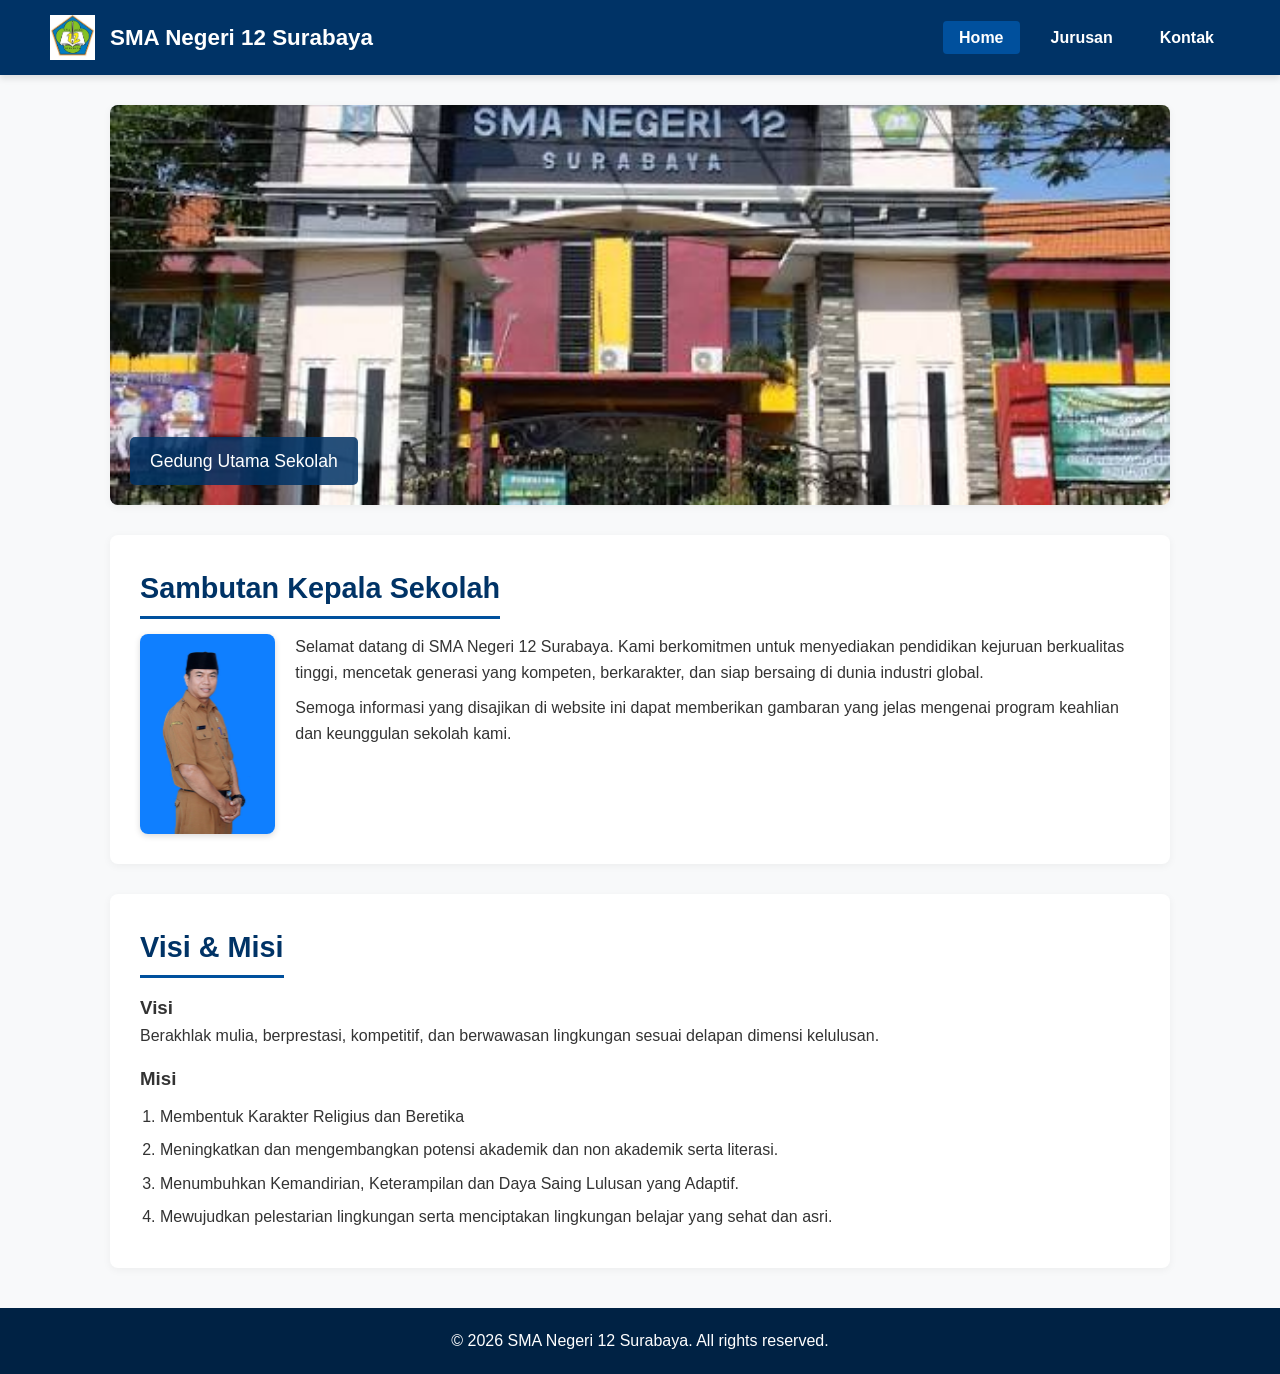
<file: index.html>
<!DOCTYPE html>
<html lang="id">
<head>
    <meta charset="UTF-8">
    <meta name="viewport" content="width=device-width, initial-scale=1.0">
    <title>Beranda - SMA Negeri 12 Surabaya</title>
    <link rel="stylesheet" href="style.css">
</head>
<body>

    <header>
        <div class="logo-container">
            <img src="aset\images (2).jpg" alt="Logo Sekolah" class="logo-img">
            <span class="school-name">SMA Negeri 12 Surabaya</span>
        </div>
        <nav>
            <ul>
                <li><a href="index.html" class="active">Home</a></li>
                <li><a href="jurusan.html">Jurusan</a></li>
                <li><a href="kontak.html">Kontak</a></li>
            </ul>
        </nav>
    </header>

    <div class="container">
        <section class="section carousel-section">
            <div class="carousel-container">
                <div class="carousel-track">
                    <div class="carousel-slide">
                        <img src="aset\images (3).jpg" alt="Gedung Sekolah">
                        <div class="carousel-caption">Gedung Utama Sekolah</div>
                    </div>
                    <div class="carousel-slide">
                        <img src="aset\2-89.jpg" alt="Kegiatan Siswa">
                        <div class="carousel-caption">Siswa SMA Negeri 12 Surabaya</div>
                    </div>
                    <div class="carousel-slide">
                        <img src="aset\IMG_4252.JPG-1-scaled-e1769070653932.jpeg" alt="Guru dan Osis">
                        <div class="carousel-caption">Bapak Ibu Guru beserta Osis MPK</div>
                    </div>
                </div>
            </div>
        </section>

        <section class="section">
            <h2>Sambutan Kepala Sekolah</h2>
            <div class="sambutan-content">
                <img src="aset\WhatsApp-Image-2026-02-06-at-14.35.43.jpeg" alt="Foto Kepala Sekolah" class="kepala-img">
                <div>
                    <p>Selamat datang di SMA Negeri 12 Surabaya. Kami berkomitmen untuk menyediakan pendidikan kejuruan berkualitas tinggi, mencetak generasi yang kompeten, berkarakter, dan siap bersaing di dunia industri global.</p>
                    <p style="margin-top: 10px;">Semoga informasi yang disajikan di website ini dapat memberikan gambaran yang jelas mengenai program keahlian dan keunggulan sekolah kami.</p>
                </div>
            </div>
        </section>

        <!-- Section 3: Visi & Misi -->
        <section class="section">
            <h2>Visi & Misi</h2>
            <h3>Visi</h3>
            <p>Berakhlak mulia, berprestasi, kompetitif, dan berwawasan lingkungan sesuai delapan dimensi kelulusan.</p>
            
            <h3 style="margin-top: 15px;">Misi</h3>
            <ol class="visi-misi-list">
                <li>Membentuk Karakter Religius dan Beretika</li>
                <li>Meningkatkan dan mengembangkan potensi akademik dan non akademik serta literasi.</li>
                <li>Menumbuhkan Kemandirian, Keterampilan dan Daya Saing Lulusan yang Adaptif.</li>
                <li>Mewujudkan pelestarian lingkungan serta menciptakan lingkungan belajar yang sehat dan asri.</li>
            </ol>
        </section>
    </div>

    <footer>
        <p>&copy; 2026 SMA Negeri 12 Surabaya. All rights reserved.</p>
    </footer>

</body>
</html>
</file>
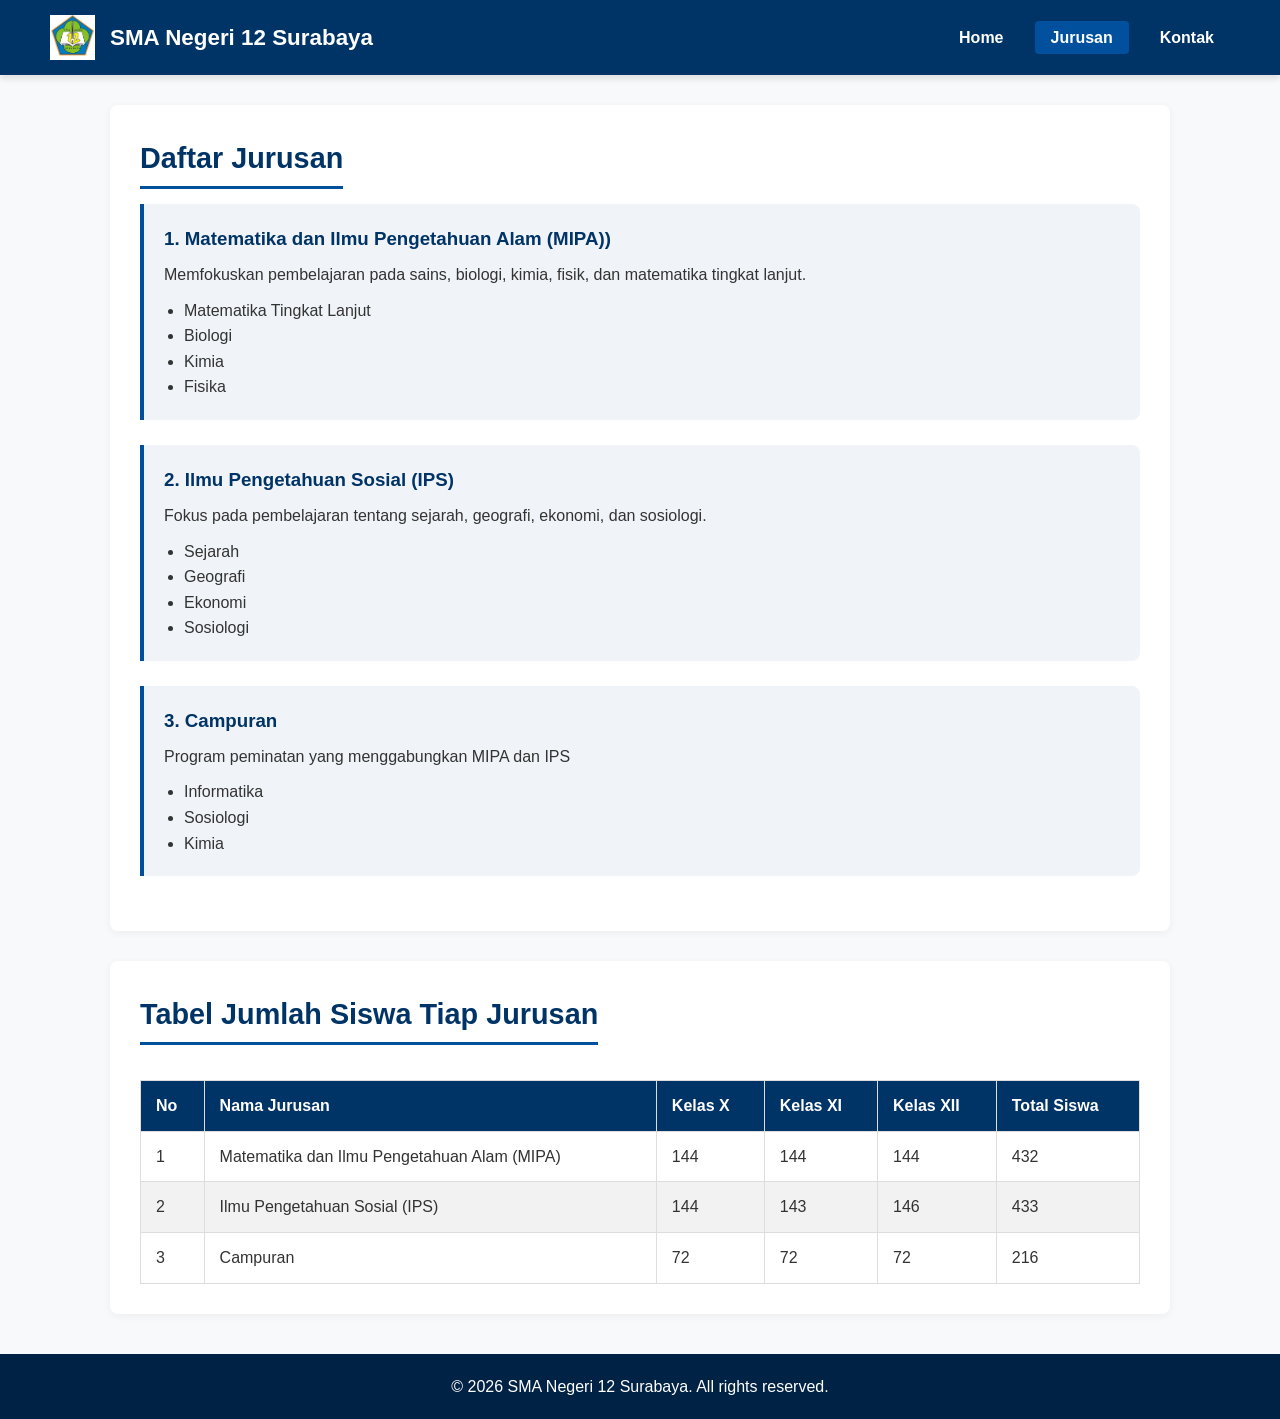
<file: jurusan.html>
<!DOCTYPE html>
<html lang="id">
<head>
    <meta charset="UTF-8">
    <meta name="viewport" content="width=device-width, initial-scale=1.0">
    <title>Jurusan - SMA Negeri 12 Surabaya</title>
    <link rel="stylesheet" href="style.css">
</head>
<body>

    <header>
        <div class="logo-container">
            <img src="aset\images (2).jpg" alt="Logo Sekolah" class="logo-img">
            <span class="school-name">SMA Negeri 12 Surabaya</span>
        </div>
        <nav>
            <ul>
                <li><a href="index.html">Home</a></li>
                <li><a href="jurusan.html" class="active">Jurusan</a></li>
                <li><a href="kontak.html">Kontak</a></li>
            </ul>
        </nav>
    </header>

    <div class="container">
        <section class="section">
            <h2>Daftar Jurusan</h2>
            
            <div class="jurusan-card">
                <h3>1. Matematika dan Ilmu Pengetahuan Alam (MIPA))</h3>
                <p> Memfokuskan pembelajaran pada sains, biologi, kimia, fisik, dan matematika tingkat lanjut.</p>
                <ul>
                    <li>Matematika Tingkat Lanjut</li>
                    <li>Biologi</li>
                    <li>Kimia</li>
                    <li>Fisika</li>
                </ul>
            </div>

            <div class="jurusan-card">
                <h3>2. Ilmu Pengetahuan Sosial (IPS)</h3>
                <p>Fokus pada pembelajaran tentang sejarah, geografi, ekonomi, dan sosiologi.</p>
                <ul>
                    <li>Sejarah</li>
                    <li>Geografi</li>
                    <li>Ekonomi</li>
                    <li>Sosiologi</li>
                </ul>
            </div>

            <div class="jurusan-card">
                <h3>3. Campuran</h3>
                <p>Program peminatan yang menggabungkan MIPA dan IPS </p>
                <ul>
                    <li>Informatika</li>
                    <li>Sosiologi</li>
                    <li>Kimia</li>
                </ul>
            </div>
        </section>

        <section class="section">
            <h2>Tabel Jumlah Siswa Tiap Jurusan</h2>
            <table>
                <thead>
                    <tr>
                        <th>No</th>
                        <th>Nama Jurusan</th>
                        <th>Kelas X</th>
                        <th>Kelas XI</th>
                        <th>Kelas XII</th>
                        <th>Total Siswa</th>
                    </tr>
                </thead>
                <tbody>
                    <tr>
                        <td>1</td>
                        <td>Matematika dan Ilmu Pengetahuan Alam (MIPA)</td>
                        <td>144</td>
                        <td>144</td>
                        <td>144</td>
                        <td>432</td>
                    </tr>
                    <tr>
                        <td>2</td>
                        <td>Ilmu Pengetahuan Sosial (IPS)</td>
                        <td>144</td>
                        <td>143</td>
                        <td>146</td>
                        <td>433</td>
                    </tr>
                    <tr>
                        <td>3</td>
                        <td>Campuran</td>
                        <td>72</td>
                        <td>72</td>
                        <td>72</td>
                        <td>216</td>
                    </tr>
                </tbody>
            </table>
        </section>
    </div>

    <footer>
        <p>&copy; 2026 SMA Negeri 12 Surabaya. All rights reserved.</p>
    </footer>

</body>
</html>
</file>
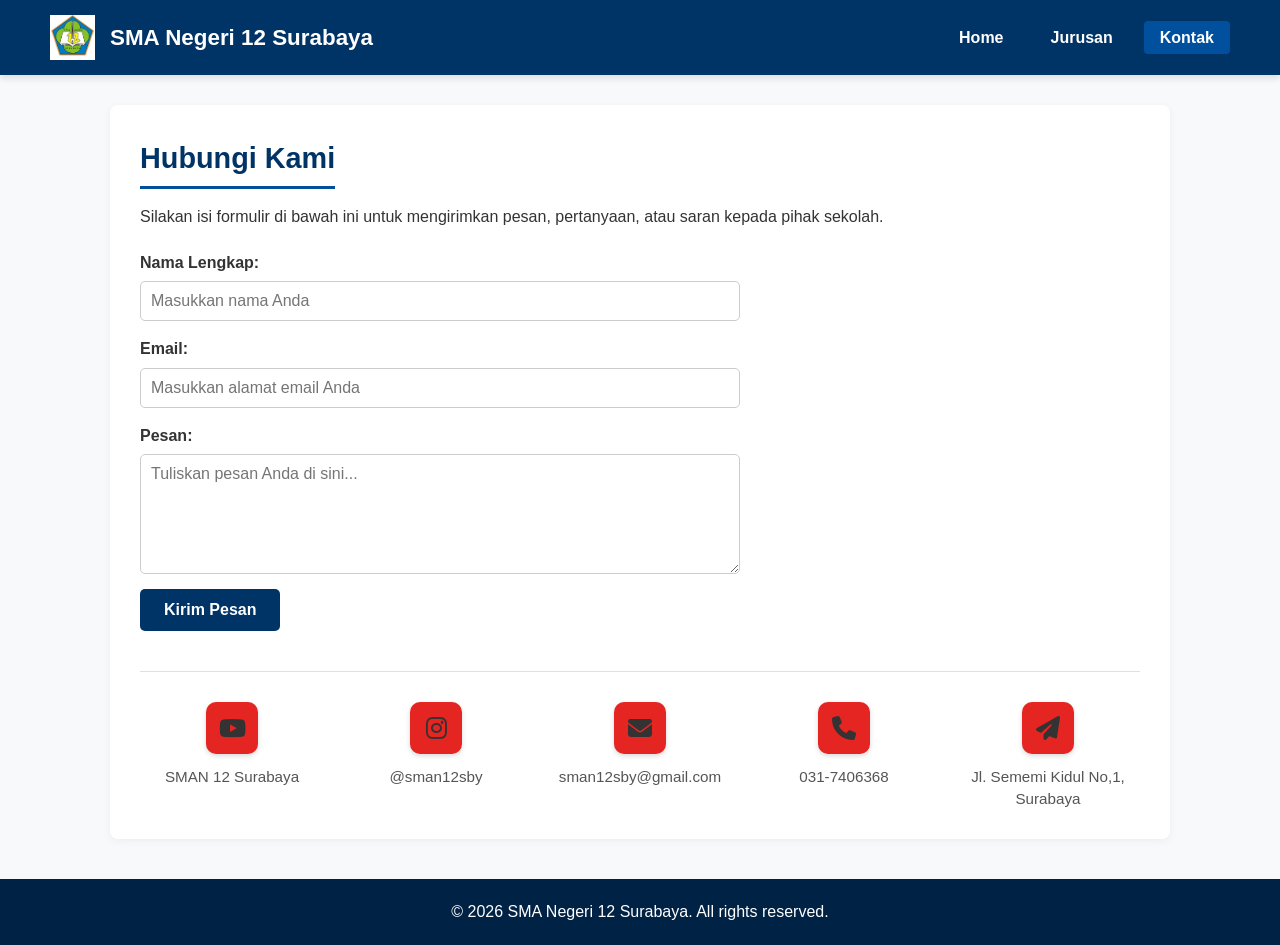
<file: kontak.html>
<!DOCTYPE html>
<html lang="id">
<head>
    <meta charset="UTF-8">
    <meta name="viewport" content="width=device-width, initial-scale=1.0">
    <title>Kontak - SMA Negeri 12 Surabaya</title>
    <link rel="stylesheet" href="style.css">
    <link rel="stylesheet" href="https://cdnjs.cloudflare.com/ajax/libs/font-awesome/6.4.0/css/all.min.css">
</head>
<body>

    <!-- Header & Navigasi -->
    <header>
        <div class="logo-container">
            <img src="aset\images (2).jpg" alt="Logo Sekolah" class="logo-img">
            <span class="school-name">SMA Negeri 12 Surabaya</span>
        </div>
        <nav>
            <ul>
                <li><a href="index.html">Home</a></li>
                <li><a href="jurusan.html">Jurusan</a></li>
                <li><a href="kontak.html" class="active">Kontak</a></li>
            </ul>
        </nav>
    </header>

    <div class="container">
        <section class="section">
            <h2>Hubungi Kami</h2>
            <p style="margin-bottom: 20px;">Silakan isi formulir di bawah ini untuk mengirimkan pesan, pertanyaan, atau saran kepada pihak sekolah.</p>
            
            <form action="#" method="post" class="contact-form">
                <div class="form-group">
                    <label for="nama">Nama Lengkap:</label>
                    <input type="text" id="nama" name="nama" placeholder="Masukkan nama Anda" required>
                </div>

                <div class="form-group">
                    <label for="email">Email:</label>
                    <input type="email" id="email" name="email" placeholder="Masukkan alamat email Anda" required>
                </div>

                <div class="form-group">
                    <label for="pesan">Pesan:</label>
                    <textarea id="pesan" name="pesan" placeholder="Tuliskan pesan Anda di sini..." required></textarea>
                </div>

                <button type="submit">Kirim Pesan</button>
            </form>
            
            <div class="contact-info-container">
    <div class="contact-info-item">
        <div class="icon-box"><i class="fab fa-youtube"></i></div>
        <p>SMAN 12 Surabaya</p>
    </div>

    <div class="contact-info-item">
        <div class="icon-box"><i class="fab fa-instagram"></i></div>
        <p>@sman12sby</p>
    </div>

    <div class="contact-info-item">
        <div class="icon-box"><i class="fas fa-envelope"></i></div>
        <p>sman12sby@gmail.com</p>
    </div>

    <div class="contact-info-item">
        <div class="icon-box"><i class="fas fa-phone"></i></div>
        <p>031-7406368</p>
    </div>

    <div class="contact-info-item">
        <div class="icon-box"><i class="fas fa-paper-plane"></i></div>
        <p>Jl. Sememi Kidul No,1, Surabaya</p>
    </div>
</div>
        </section>
    </div>

    <footer>
        <p>&copy; 2026 SMA Negeri 12 Surabaya. All rights reserved.</p>
    </footer>

</body>
</html>
</file>
<file: style.css>
* {
    margin: 0;
    padding: 0;
    box-sizing: border-box;
}

body {
    font-family: 'Segoe UI', Tahoma, Geneva, Verdana, sans-serif;
    line-height: 1.6;
    color: #333;
    background-color: #f8f9fa;
}

header {
    background-color: #003366;
    color: white;
    padding: 15px 50px;
    display: flex;
    justify-content: space-between;
    align-items: center;
    box-shadow: 0 4px 6px rgba(0,0,0,0.1);
    position: sticky;
    top: 0;
    z-index: 1000;
}

.logo-container {
    display: flex;
    align-items: center;
    gap: 15px;
}

.logo-img {
    width: 45px;
    height: 45px;
    object-fit: contain;
}

.school-name {
    font-size: 1.4rem;
    font-weight: bold;
}

nav ul {
    display: flex;
    list-style: none;
    gap: 15px;
}

nav a {
    color: white;
    text-decoration: none;
    font-weight: 600;
    font-size: 1rem;
    padding: 8px 16px;
    border-radius: 4px;
    transition: background-color 0.3s ease;
}

nav a:hover, nav a.active {
    background-color: #00509d;
}

.container {
    max-width: 1100px;
    margin: 30px auto;
    padding: 0 20px;
}

.section {
    background-color: white;
    padding: 30px;
    margin-bottom: 30px;
    border-radius: 8px;
    box-shadow: 0 2px 8px rgba(0,0,0,0.05);
}

.section h2 {
    color: #003366;
    margin-bottom: 15px;
    font-size: 1.8rem;
    border-bottom: 3px solid #00509d;
    display: inline-block;
    padding-bottom: 5px;
}

.carousel-section {
    padding: 0;
    overflow: hidden;
    position: relative;
    border-radius: 8px;
}

.carousel-container {
    width: 100%;
    height: 400px;
    overflow: hidden;
    position: relative;
}

.carousel-track {
    display: flex;
    width: 300%;
    height: 100%;
    animation: carouselAnimation 12s infinite;
}

.carousel-slide {
    width: 33.333%;
    height: 100%;
    position: relative;
}

.carousel-slide img {
    width: 100%;
    height: 100%;
    object-fit: cover;
}

.carousel-caption {
    position: absolute;
    bottom: 20px;
    left: 20px;
    background-color: rgba(0, 51, 102, 0.85);
    color: white;
    padding: 10px 20px;
    border-radius: 5px;
    font-size: 1.1rem;
}

@keyframes carouselAnimation {
    0%, 28% { transform: translateX(0%); }
    33%, 61% { transform: translateX(-33.333%); }
    66%, 94% { transform: translateX(-66.666%); }
    100% { transform: translateX(0%); }
}

.sambutan-content {
    display: flex;
    gap: 20px;
    align-items: flex-start;
}

.kepala-img {
    width: 160px;
    height: 200px;
    object-fit: cover;
    border-radius: 8px;
    box-shadow: 0 2px 6px rgba(0,0,0,0.15);
}

.visi-misi-list {
    margin-left: 20px;
    margin-top: 10px;
}

.visi-misi-list li {
    margin-bottom: 8px;
}

.jurusan-card {
    margin-bottom: 25px;
    padding: 20px;
    border-left: 4px solid #00509d;
    background-color: #f0f4f8;
    border-radius: 0 8px 8px 0;
}

.jurusan-card h3 {
    color: #003366;
    margin-bottom: 8px;
}

.jurusan-card ul {
    margin-left: 20px;
    margin-top: 10px;
}

table {
    width: 100%;
    border-collapse: collapse;
    margin-top: 20px;
}

table, th, td {
    border: 1px solid #dddddd;
}

th, td {
    padding: 12px 15px;
    text-align: left;
}

th {
    background-color: #003366;
    color: white;
}

tr:nth-child(even) {
    background-color: #f2f2f2;
}

.contact-form {
    display: flex;
    flex-direction: column;
    gap: 15px;
    max-width: 600px;
}

.form-group {
    display: flex;
    flex-direction: column;
    gap: 6px;
}

.form-group label {
    font-weight: 600;
    color: #333;
}

.form-group input,
.form-group textarea {
    padding: 10px;
    border: 1px solid #cccccc;
    border-radius: 5px;
    font-size: 1rem;
    font-family: inherit;
}

.form-group textarea {
    resize: vertical;
    min-height: 120px;
}

button[type="submit"] {
    background-color: #003366;
    color: white;
    padding: 12px 24px;
    border: none;
    border-radius: 5px;
    font-size: 1rem;
    font-weight: bold;
    cursor: pointer;
    transition: background-color 0.3s ease;
    align-self: flex-start;
}

button[type="submit"]:hover {
    background-color: #00509d;
}

.contact-info-container {
    display: flex;
    flex-wrap: wrap;
    justify-content: space-around;
    align-items: flex-start;
    gap: 20px;
    margin-top: 40px;
    padding-top: 30px;
    border-top: 1px solid #e0e0e0;
    text-align: center;
}

.contact-info-item {
    display: flex;
    flex-direction: column;
    align-items: center;
    flex: 1;
    min-width: 140px;
}

.icon-box {
    width: 52px;
    height: 52px;
    background-color: #e52521; 
    border-radius: 10px;
    display: flex;
    justify-content: center;
    align-items: center;
    font-size: 24px;
    margin-bottom: 12px;
    box-shadow: 0 2px 5px rgba(0,0,0,0.15);
}

.contact-info-item p {
    font-size: 0.95rem;
    color: #555555;
    line-height: 1.4;
    word-break: break-word;
}

footer {
    background-color: #002244;
    color: white;
    text-align: center;
    padding: 20px;
    margin-top: 40px;
}
</file>
